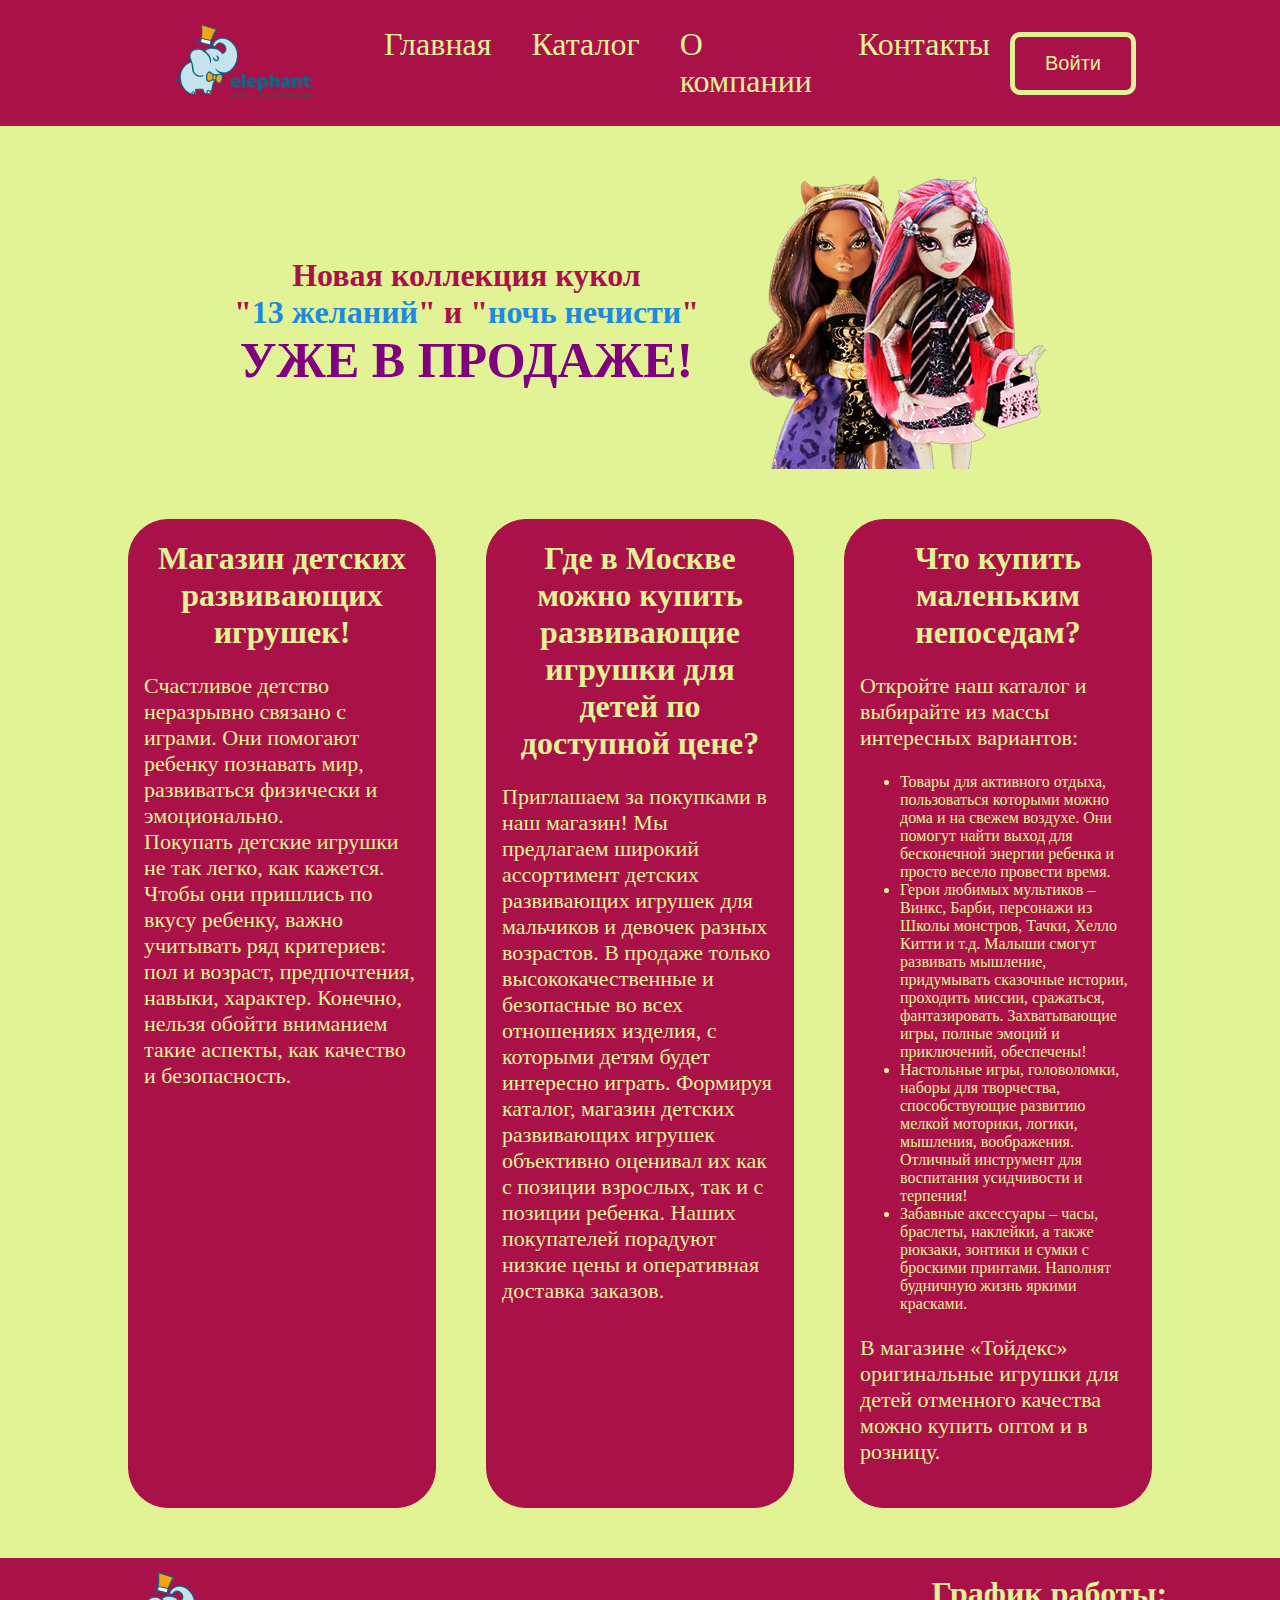
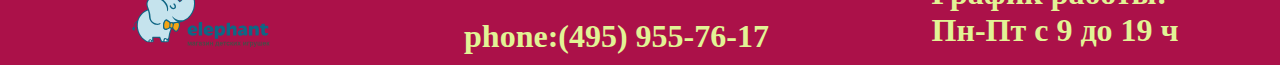
<file: index.html>
<!DOCTYPE html>
<html lang="en">
  <head>
    <meta charset="UTF-8" />
    <meta name="viewport" content="width=device-width, initial-scale=1.0" />
    <title>main</title>
    <link rel="stylesheet" href="/css/index.css" />
  </head>
  <body>
    <header>
      <div class="hed_cont">
        <div class="logo">
          <a href="./index.html">
            <img src="/img/logo.svg" alt="Логотип" />
          </a>
        </div>
        <nav>
          <ul>
            <li><a href="./index.html">Главная</a></li>
            <li><a href="./catalog.html">Каталог</a></li>
            <li><a href="./about.html">О компании</a></li>
            <li><a href="./contacts.html">Контакты</a></li>
          </ul>
        </nav>
        <div class="button">
          <button>Войти</button>
        </div>
      </div>
    </header>
    <main>
      <div class="monstr">
        <div class="container">
          <div class="main">
            <h1>
              Новая коллекция кукол<br />
              "<span class="span">13 желаний</span>" и "<span class="span"
                >ночь нечисти</span
              >" <br />
              <span class="span2">уже в продаже!</span>
            </h1>
            <img src="./img/girl-l.png" alt="" />
          </div>
        </div>
      </div>
      <div class="shop">
        <div class="container">
          <div class="shop_cont">
            <div class="shop_card">
              <h1>Магазин детских развивающих игрушек!</h1>
              <p>
                Счастливое детство неразрывно связано с играми. Они помогают
                ребенку познавать мир, развиваться физически и эмоционально.
                <br />Покупать детские игрушки не так легко, как кажется. Чтобы
                они пришлись по вкусу ребенку, важно учитывать ряд критериев:
                пол и возраст, предпочтения, навыки, характер. Конечно, нельзя
                обойти вниманием такие аспекты, как качество и безопасность.
              </p>
            </div>

            <div class="shop_card">
              <h1>
                Где в Москве можно купить развивающие игрушки для детей по
                доступной цене?
              </h1>
              <p>
                Приглашаем за покупками в наш магазин! Мы предлагаем широкий
                ассортимент детских развивающих игрушек для мальчиков и девочек
                разных возрастов. В продаже только высококачественные и
                безопасные во всех отношениях изделия, с которыми детям будет
                интересно играть. Формируя каталог, магазин детских развивающих
                игрушек объективно оценивал их как с позиции взрослых, так и с
                позиции ребенка. Наших покупателей порадуют низкие цены и
                оперативная доставка заказов.
              </p>
            </div>
            <div class="shop_card">
              <h1>Что купить маленьким непоседам?</h1>
              <p>
                Откройте наш каталог и выбирайте из массы интересных вариантов:
              </p>
              <ul>
                <li>
                  Товары для активного отдыха, пользоваться которыми можно дома
                  и на свежем воздухе. Они помогут найти выход для бесконечной
                  энергии ребенка и просто весело провести время.
                </li>
                <li>
                  Герои любимых мультиков – Винкс, Барби, персонажи из Школы
                  монстров, Тачки, Хелло Китти и т.д. Малыши смогут развивать
                  мышление, придумывать сказочные истории, проходить миссии,
                  сражаться, фантазировать. Захватывающие игры, полные эмоций и
                  приключений, обеспечены!
                </li>
                <li>
                  Настольные игры, головоломки, наборы для творчества,
                  способствующие развитию мелкой моторики, логики, мышления,
                  воображения. Отличный инструмент для воспитания усидчивости и
                  терпения!
                </li>
                <li>
                  Забавные аксессуары – часы, браслеты, наклейки, а также
                  рюкзаки, зонтики и сумки с броскими принтами. Наполнят
                  будничную жизнь яркими красками.
                </li>
              </ul>
              <p>
                В магазине «Тойдекс» оригинальные игрушки для детей отменного
                качества можно купить оптом и в розницу.
              </p>
            </div>
          </div>
        </div>
      </div>
    </main>

    <footer>
      <div class="footer_cont">
        <div class="">
          <a href="./index.html">
            <img src="/img/logo.svg" alt="Логотип" />
          </a>
        </div>
        <div class="contact">
          <h1>phone:(495) 955-76-17</h1>
        </div>
        <div>
          <h1>
            График работы: <br />
            Пн-Пт с 9 до 19 ч
          </h1>
        </div>
      </div>
    </footer>
  </body>
</html>
</file>
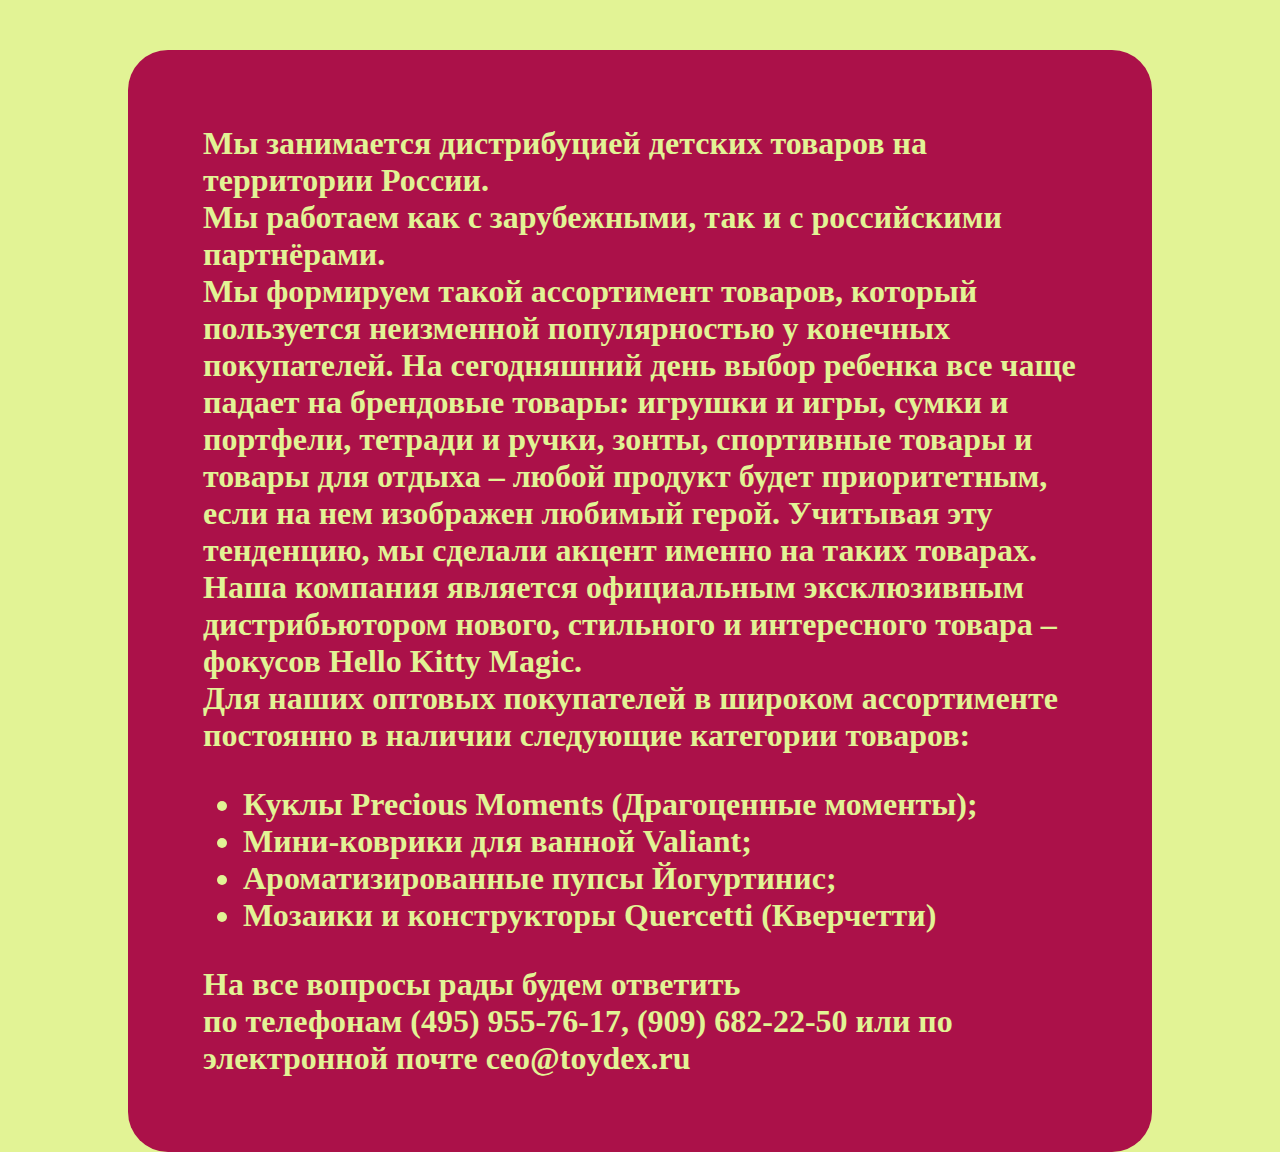
<file: about.html>
<!DOCTYPE html>
<html lang="en">

<head>
    <meta charset="UTF-8">
    <meta name="viewport" content="width=device-width, initial-scale=1.0">
    <title>about</title>
    <link rel="stylesheet" href="/css/index.css" />
</head>

<body>

    <main>
        <div class="about">
            <div class="container">
                <div class="about_cont">
                    <h1>Мы занимается дистрибуцией детских товаров на территории России. <br>Мы работаем как с
                        зарубежными,
                        так
                        и
                        с российскими партнёрами. <br>Мы формируем такой ассортимент товаров, который пользуется неизменной
                        популярностью у конечных покупателей. На сегодняшний день выбор ребенка все чаще падает на
                        брендовые
                        товары: игрушки и игры, сумки и портфели, тетради и ручки, зонты, спортивные товары и товары для
                        отдыха – любой продукт будет приоритетным, если на нем изображен любимый герой. Учитывая эту
                        тенденцию, мы сделали акцент именно на таких товарах.

                        Наша компания является официальным эксклюзивным дистрибьютором нового, стильного и интересного
                        товара – фокусов Hello Kitty Magic.

                        <br>Для наших оптовых покупателей в широком ассортименте постоянно в наличии следующие категории
                        товаров: <ul>
                            <li> Куклы Precious Moments (Драгоценные моменты);</li>
                            <li> Мини-коврики для ванной Valiant;</li>
                            <li> Ароматизированные пупсы Йогуртинис;</li>
                            <li> Мозаики и конструкторы Quercetti (Кверчетти)</li>
                        </ul>
                        На все вопросы рады будем ответить <br>по телефонам (495) 955-76-17, (909) 682-22-50 или по электронной почте ceo@toydex.ru
                    </h1>
                </div>


            </div>
        </div>

    </main>

</body>

</html>
</file>
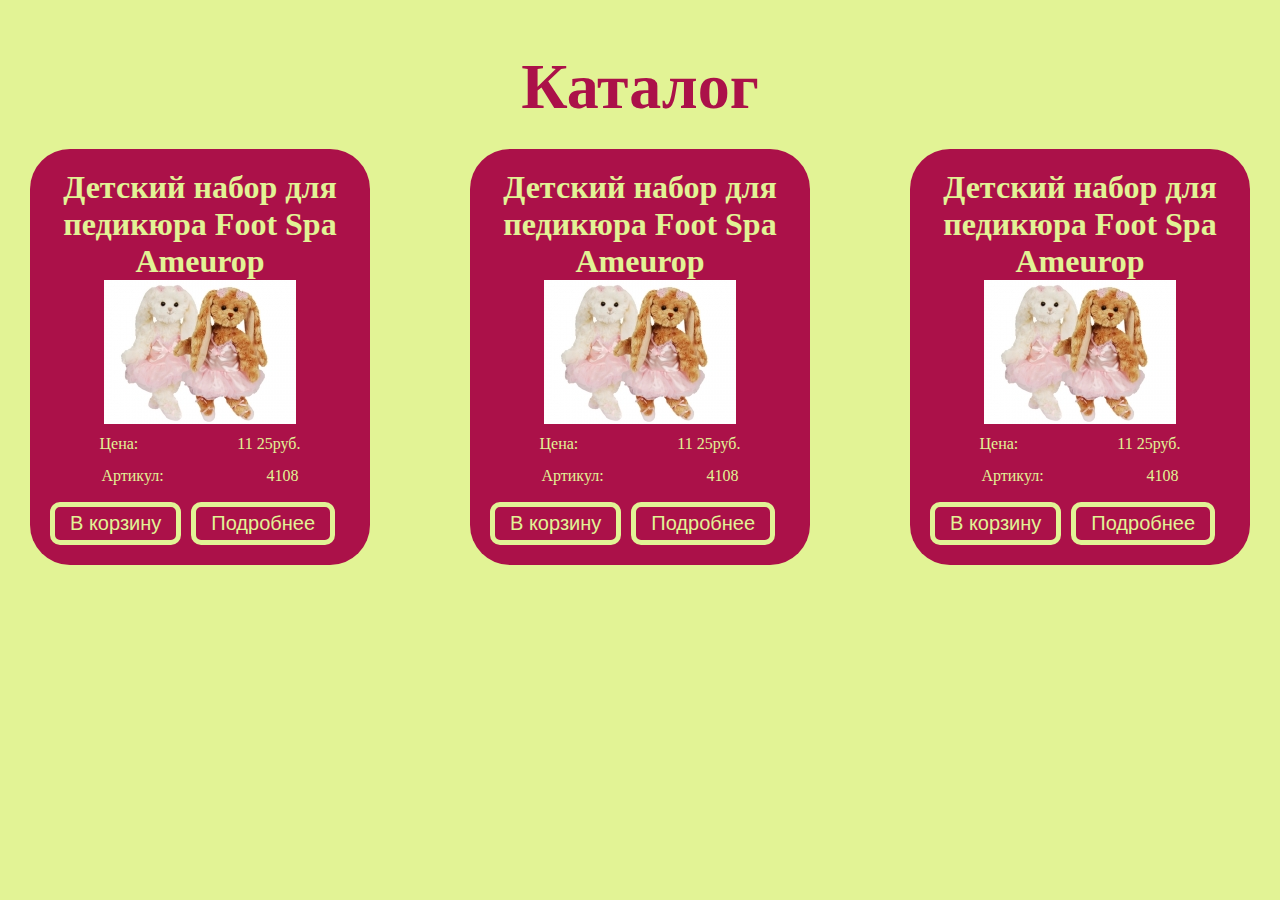
<file: catalog.html>
<!DOCTYPE html>
<html lang="en">

<head>
  <meta charset="UTF-8" />
  <meta name="viewport" content="width=device-width, initial-scale=1.0" />
  <title>catalog</title>
  <link rel="stylesheet" href="/css/index.css" />
</head>

<body>
  <main>
    <div class="catalog">
      <div class="container">
        <h1 class="title">
          Каталог
        </h1>
        <div class="catalog_cont">
          <div class="catalog_card">
            <h1>Детский набор для педикюра Foot Spa Ameurop</h1>
            <img src="/img/small_shop_items_catalog_image5244.png" alt="" />
            <div class="price">
              <p>Цена:</p>
              <p><span>11 25</span>руб.</p>
            </div>
            <div class="article">
              <p>Артикул:</p>
              <p>4108</p>
            </div>
            <div class="btn">
              <button>В корзину</button>
              <a href=""><button>Подробнее</button></a>
            </div>
          </div>
          <div class="catalog_card">
            <h1>Детский набор для педикюра Foot Spa Ameurop</h1>
            <img src="/img/small_shop_items_catalog_image5244.png" alt="" />
            <div class="price">
              <p>Цена:</p>
              <p><span>11 25</span>руб.</p>
            </div>
            <div class="article">
              <p>Артикул:</p>
              <p>4108</p>
            </div>
            <div class="btn">
              <button>В корзину</button>
              <a href=""><button>Подробнее</button></a>
            </div>
          </div>
          <div class="catalog_card">
            <h1>Детский набор для педикюра Foot Spa Ameurop</h1>
            <img src="/img/small_shop_items_catalog_image5244.png" alt="" />
            <div class="price">
              <p>Цена:</p>
              <p><span>11 25</span>руб.</p>
            </div>
            <div class="article">
              <p>Артикул:</p>
              <p>4108</p>
            </div>
            <div class="btn">
              <button>В корзину</button>
              <a href=""><button>Подробнее</button></a>
            </div>
          </div>
        </div>
      </div>
    </div>
  </main>
 
</body>

</html>
</file>
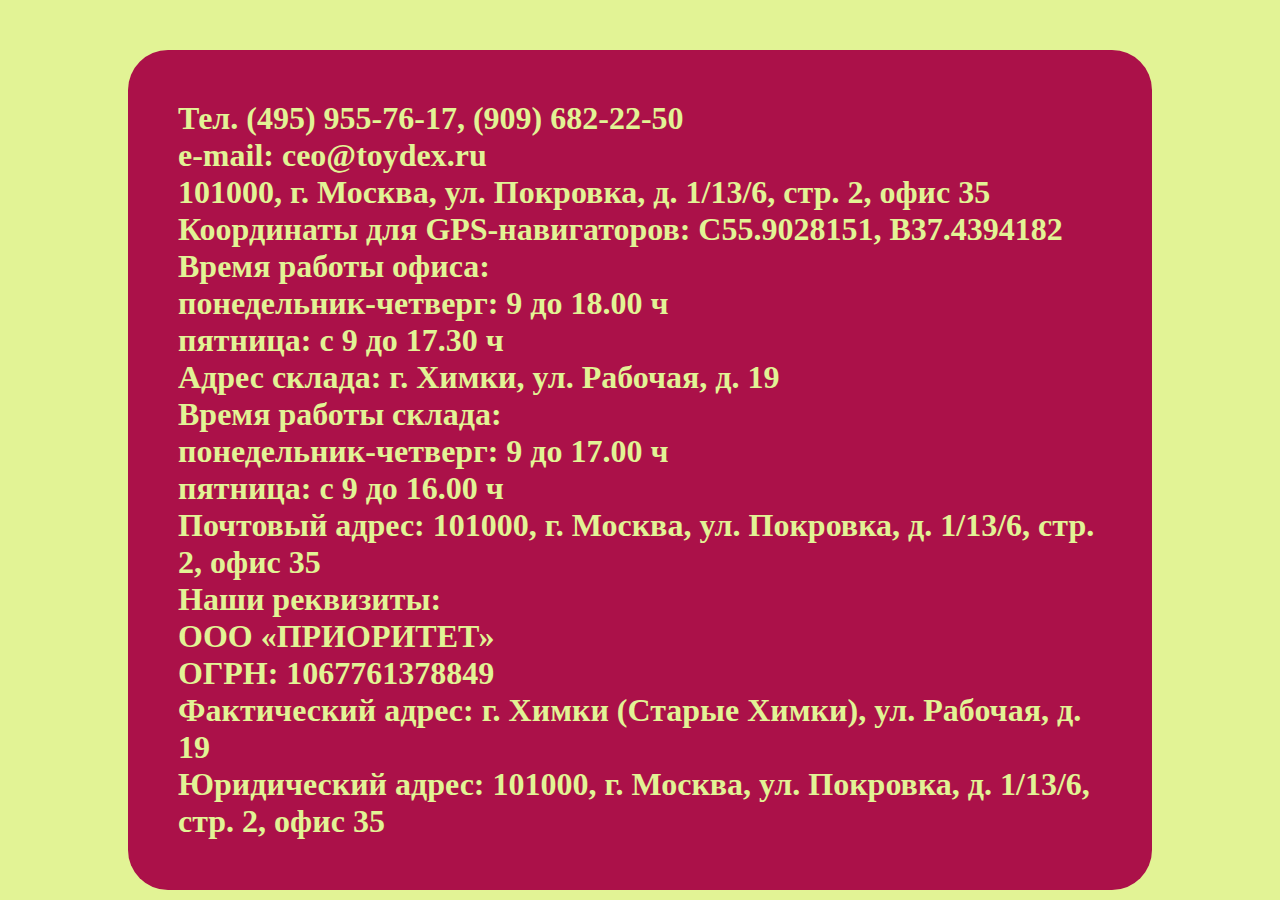
<file: contacts.html>
<!DOCTYPE html>
<html lang="en">

<head>
    <meta charset="UTF-8">
    <meta name="viewport" content="width=device-width, initial-scale=1.0">
    <title>contacts</title>
    <link rel="stylesheet" href="/css/index.css" />
</head>

<body>

    <main>
        <div class="contact">
            <div class="container">
                <div class="contact_cont">
                    <h1>Тел. (495) 955-76-17, (909) 682-22-50</h1>
                    <h1>e-mail: ceo@toydex.ru</h1>
                    <h1>101000, г. Москва, ул. Покровка, д. 1/13/6, стр. 2, офис 35</h1>
                    <h1>Координаты для GPS-навигаторов: С55.9028151, В37.4394182</h1>
                    <h1>Время работы офиса:</h1>
                    <h1>понедельник-четверг: 9 до 18.00 ч</h1>
                    <h1>пятница: с 9 до 17.30 ч</h1>
                    <h1>Адрес склада: г. Химки, ул. Рабочая, д. 19</h1>
                    <h1>Время работы склада:</h1>
                    <h1>понедельник-четверг: 9 до 17.00 ч</h1>
                    <h1>пятница: с 9 до 16.00 ч</h1>
                    <h1>Почтовый адрес: 101000, г. Москва, ул. Покровка, д. 1/13/6, стр. 2, офис 35</h1>
                    <h1>Наши реквизиты: </h1>
                    <h1>ООО «ПРИОРИТЕТ»</h1>
                    <h1>ОГРН: 1067761378849</h1>
                    <h1>Фактический адрес: г. Химки (Старые Химки), ул. Рабочая, д. 19
                    </h1>
                    <h1>Юридический адрес: 101000, г. Москва, ул. Покровка, д. 1/13/6, стр. 2, офис 35</h1>
                </div>
            </div>
        </div>

    </main>

</body>

</html>
</file>
<file: css/index.css>
html,
body {
  margin: 0;
  padding: 0;
  color: #ab1149;
  background-color: #e2f395;
  display: flex;
  flex-direction: column;
  min-height: 100vh;
}
main {
  flex: 1;
}
footer {
}
h1,
h2,
h3,
h4 {
  margin: 0 auto;
}

header {
  background-color: #ab1149;
  color: #e2f395;
  padding: 10px 20px;
}

.logo {
  flex: 1;
}

.hed_cont {
  width: 80%;
  display: flex;
  justify-content: space-between;
  align-items: center;
  margin: 0 auto;
}

.hed_cont img {
  width: 200px;
  height: 75px;
}

nav ul {
  list-style: none;
  display: flex;
  gap: 20px;
}

nav ul li {
  margin-right: 20px;
}

nav ul li a {
  color: #e2f395;
  text-decoration: none;
  font-size: 32px;
}

nav ul li a:hover {
  color: #e2f395;
}

.button {
  flex: 1;
  text-align: right;
}

.button button {
  padding: 15px 30px;

  background: #ab1149;
  border: #e2f395 5px solid;
  color: #e2f395;
  border-radius: 10px;
  font-size: 20px;
}

.button button:hover {
  background: #e2f395;
  border: #e2f395 5px solid;
  color: #ab1149;
  border-radius: 10px;
  cursor: pointer;
}

.container {
  margin: 0 auto;
  width: 80%;
}

.monstr {
  margin-top: 50px;
}

.main {
  display: flex;
  justify-content: center;
  text-align: center;
  align-items: center;
  gap: 50px;
}

.main h1 {
  margin: 0;
}

.main .span {
  color: rgb(27, 139, 225);
}

.span2 {
  color: purple;
  font-size: 50px;
  text-transform: uppercase;
}

.shop_card {
  width: 400px;
  border: 1px solid #ab1149;
  border-radius: 40px;
  padding: 20px 15px;
  background: #ab1149;
  color: #e2f395;
}

.shop_card h1 {
  text-align: center;
}

.shop_card p {
  font-size: 22px;
}

.shop_cont {
  display: flex;justify-content: center;
  gap: 50px;
}

.shop {
  margin-top: 50px;
}

footer {
  margin-top: 50px;
  background-color: #ab1149;
  color: #e2f395;
  padding: 10px 20px;
}

.footer_cont {
  display: flex;
  justify-content: space-around;
  align-items: center;
  margin: 0 auto;
}

.footer_cont img {
  width: 200px;
  height: 75px;
}
.catalog {
  margin-top: 50px;
}
.catalog_cont {
  display: grid;
  grid-template-columns: repeat(3, 0fr);
  justify-content: center;
  gap: 100px;
}

.catalog_card {
  width: 300px;
  text-align: center;
  padding: 20px;
  background-color: #ab1149;
  color: #e2f395;
  border-radius: 40px;
}

.price,
.article {
  display: flex;
  justify-content: space-around;
}

.price p,
.article p {
  margin: 7px;
}

.btn {
  margin-top: 10px;
  display: flex;
  gap: 10px;
}

.btn button {
  padding: 5px 15px;

  background: #ab1149;
  border: #e2f395 5px solid;
  color: #e2f395;
  border-radius: 10px;
  font-size: 20px;
}

.btn button:hover {
  background: #e2f395;
  border: #e2f395 5px solid;
  color: #ab1149;
  border-radius: 10px;
  cursor: pointer;
}
.title {
  text-align: center;
  font-size: 64px;
  margin-bottom: 25px;
}

.about{
    margin-top: 50px;
}

.about_cont{
    padding: 75px;
    background-color: #ab1149;
    color: #e2f395;
    border-radius: 40px;
}.contact{
    margin-top: 50px;
}
.contact_cont{
    padding: 50px;
    background-color: #ab1149;
    color: #e2f395;
    border-radius: 40px;
}
</file>
